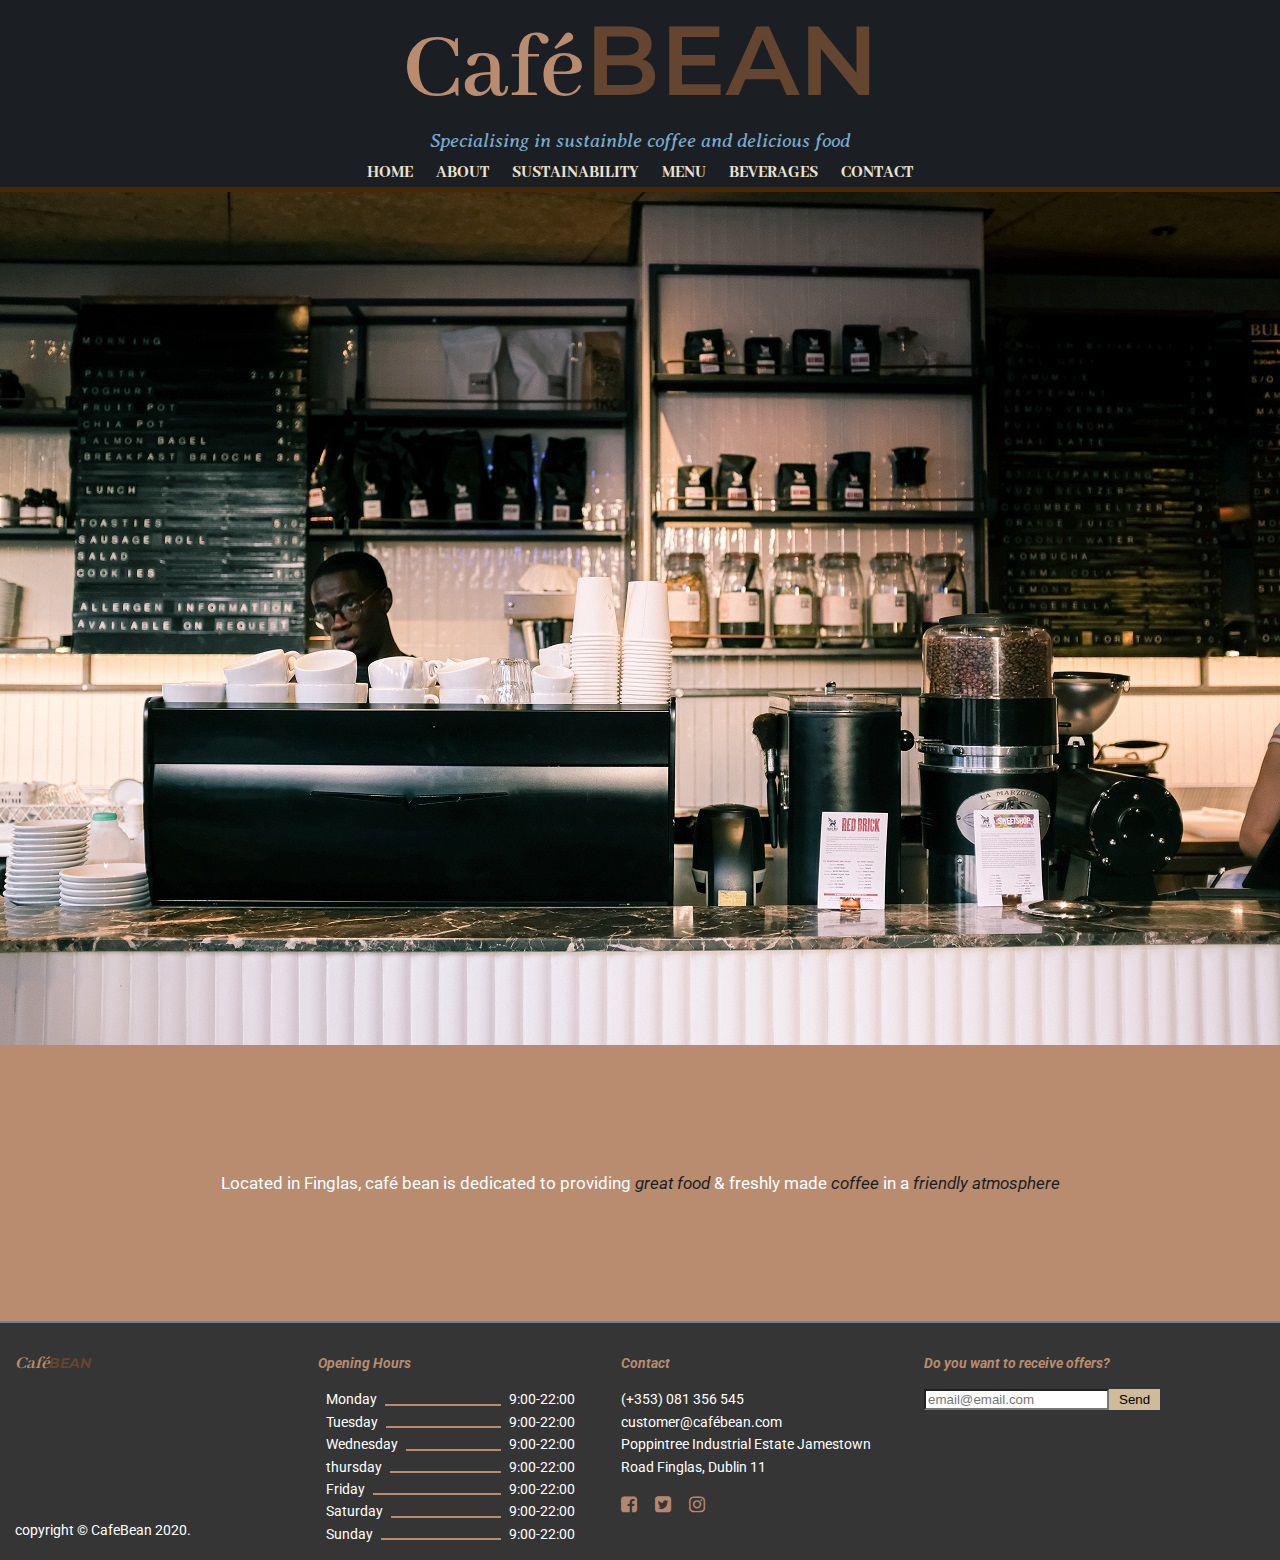
<file: cafe-bean-website/index.html>
<!DOCTYPE html>

<html lang="en">

	<head>
	
		<!--
			Cafe Bean.
			Group Project,
			Olivia Hyland 2020.
		-->

		<meta charset="UTF-8"/>
		<meta name="viewport" content="width=device-width, initial-scale=1.0"/>
		<link rel="stylesheet" type="text/css" href="css/style.css"/>
		<!-- links for slick library and Jquery CSS-->
		<link rel="stylesheet" type="text/css" href="libraries/slick-1.8.1/slick/slick.css"/>
		<link rel="stylesheet" type="text/css" href="libraries/slick-1.8.1/slick/slick-theme.css"/>
		<!-- link for font-awsome -->
		<link rel="stylesheet" href="https://cdnjs.cloudflare.com/ajax/libs/font-awesome/4.7.0/css/font-awesome.min.css"/>
		<!--Links for Google Fonts-->
		<link href="https://fonts.googleapis.com/css?family=Abhaya+Libre|Averia+Serif+Libre|Montserrat:400,800|Roboto&display=swap" rel="stylesheet">
		<!-- links for hamburger menu -->
		<link rel="stylesheet" href="libraries/jquery-fat-nav/jquery.fatNav.min.css">
		<link rel="stylesheet" type="text/css" href="css/style.css" />
		<title> Home | CAFE BEAN</title>
	</head>


	<body>
		<!-- start of HAMBURGER MENU -->
		<div class="fat-nav">
			<div class="fat-nav__wrapper">
				<ul>
					<li><a href="index.html">Home</a></li>
					<li><a href="html/about.html">About</a></li>
					<li><a href="html/sustainability.html">Sustainability</a></li>
					<li><a href="html/menu.html">Menu</a></li>
					<li><a href="html/beverages.html">Beverages</a></li>
					<li><a href="html/contact.html">Contact</a></li>
				</ul>
			</div>
		</div>
		<!-- end of HAMBURGER MENU -->
		
		<!-- Start of general container/wrapper -->
		<div class="wrapper">
			<!-- Start of HEADER -->
			<header>
				<h1>Café<span>bean</span></h1>
				<p>Specialising in sustainble coffee and delicious food</p>
					<nav>
						<ul>
							<li><a href="index.html">Home</a></li>
							<li><a href="html/about.html">About</a></li>
							<li><a href="html/sustainability.html">Sustainability</a></li>
							<li><a href="html/menu.html">Menu</a></li>
							<li><a href="html/beverages.html">Beverages</a></li>
							<li><a href="html/contact.html">Contact</a></li>
						</ul>
					</nav>
			</header>
			<!-- Start of HEADER -->
			
			<!-- Start of HOMEPAGE MAIN content for Slider -->
			<main id="home">
				<!--start of SLIDER-->
				<div id="index-slider">
					<div><img src="images/slider/barista.jpg" alt="barista"/></div>
					<div><img src="images/slider/close-up-of-hand.jpg" alt="coffee machine"/></div>
					<div><img src="images/slider/coffee-cup.jpg" alt="coffee cup"/></div>
					<div><img src="images/slider/people-sitting-in-cafe.jpg" alt="people sitting in cafe"/></div>
					<div><img src="images/slider/variety-of-foods.jpg" alt="variety of foods"/></div>
					<div><img src="images/slider/vintage-table.jpg" alt="vintage table in cafe"/></div>
				</div>
				<div class="tagline">
					<p>Located in Finglas, café bean is dedicated to providing <span>great food</span> & freshly made <span>coffee</span> in a <span>friendly atmosphere</span></p>
				</div>
				<!--end of SLIDER-->
				
			</main>
			<!-- End of HOMEPAGE MAIN content -->
			
			<!-- Start of FOOTER -->
			<footer>
		
				<!-- Start LOGO/COPYRIGHT section -->
				<section class="logo">
					<h3><span>Café</span>BEAN</h3>
					<p>copyright &copy; CafeBean 2020.</p>
				</section>
				<!-- End LOGO/COPYRIGHT section -->	
					
				<!-- Start OPENING HOURS section -->
				<section>
					<h3>Opening Hours</h3>
					<div class="opening-hours">
						<span>Monday</span>
						<span>9:00-22:00</span>
						<div class="line"></div>
					</div>

					<div class="opening-hours">
						<span>Tuesday</span>
						<span>9:00-22:00</span>
						<div class="line"></div>
					</div>

					<div class="opening-hours">
						<span>Wednesday</span>
						<span>9:00-22:00</span>
						<div class="line"></div>
					</div>

					<div class="opening-hours">
						<span>thursday</span>
						<span>9:00-22:00</span>
						<div class="line"></div>
					</div>

					<div class="opening-hours">
						<span>Friday</span>
						<span>9:00-22:00</span>
						<div class="line"></div>
					</div>

					<div class="opening-hours">
						<span>Saturday</span>
						<span>9:00-22:00</span>
						<div class="line"></div>
					</div>

					<div class="opening-hours">
						<span>Sunday</span>
						<span>9:00-22:00</span>
						<div class="line"></div>
					</div>						
				</section>
				<!-- End OPENING HOURS section -->
					
				<!-- Start CONTACT section -->
				<section>
					<h3>Contact</h3>
					<p>(+353) 081 356 545</p>
					<p>customer@cafébean.com</p>
					<p>Poppintree Industrial Estate Jamestown Road Finglas, Dublin 11</p>
					<a href="https://www.facebook.com/"><i class="fa fa-facebook-square fa-lg" aria-hidden="true"></i></a>
					<a href="https://twitter.com/"><i class="fa fa-twitter-square fa-lg" aria-hidden="true"></i></a>
					<a href="https://www.instagram.com/"><i class="fa fa-instagram fa-lg" aria-hidden="true"></i></a>
				</section>
				<!-- End CONTACT section -->
					
				<!-- Start SUBSCRIBE section -->
				<section>
					<h3>Do you want to receive offers?</h3>
					<form>
						<input type="text" name="name" id="name" required placeholder="email@email.com">
						<button>Send</button>
					</form>
				</section>
				<!-- End SUBSCRIBE section -->
				
			</footer>
			<!-- End of FOOTER -->
		</div>
		<!-- End of general wrapper/container -->
		
		<!-- links for slick library and Jquery-->
		<script src="https://ajax.googleapis.com/ajax/libs/jquery/3.4.1/jquery.min.js"></script>
		<script type="text/javascript" src="libraries/slick-1.8.1/slick/slick.min.js"></script>
		<!-- links for hamburger menu -->
		<script src="libraries/jquery-fat-nav/jquery.fatNav.min.js"></script>
		<script src="script/script.js"></script>
		<!--links for slick library and Jquery end-->
	</body>

</html>
</file>
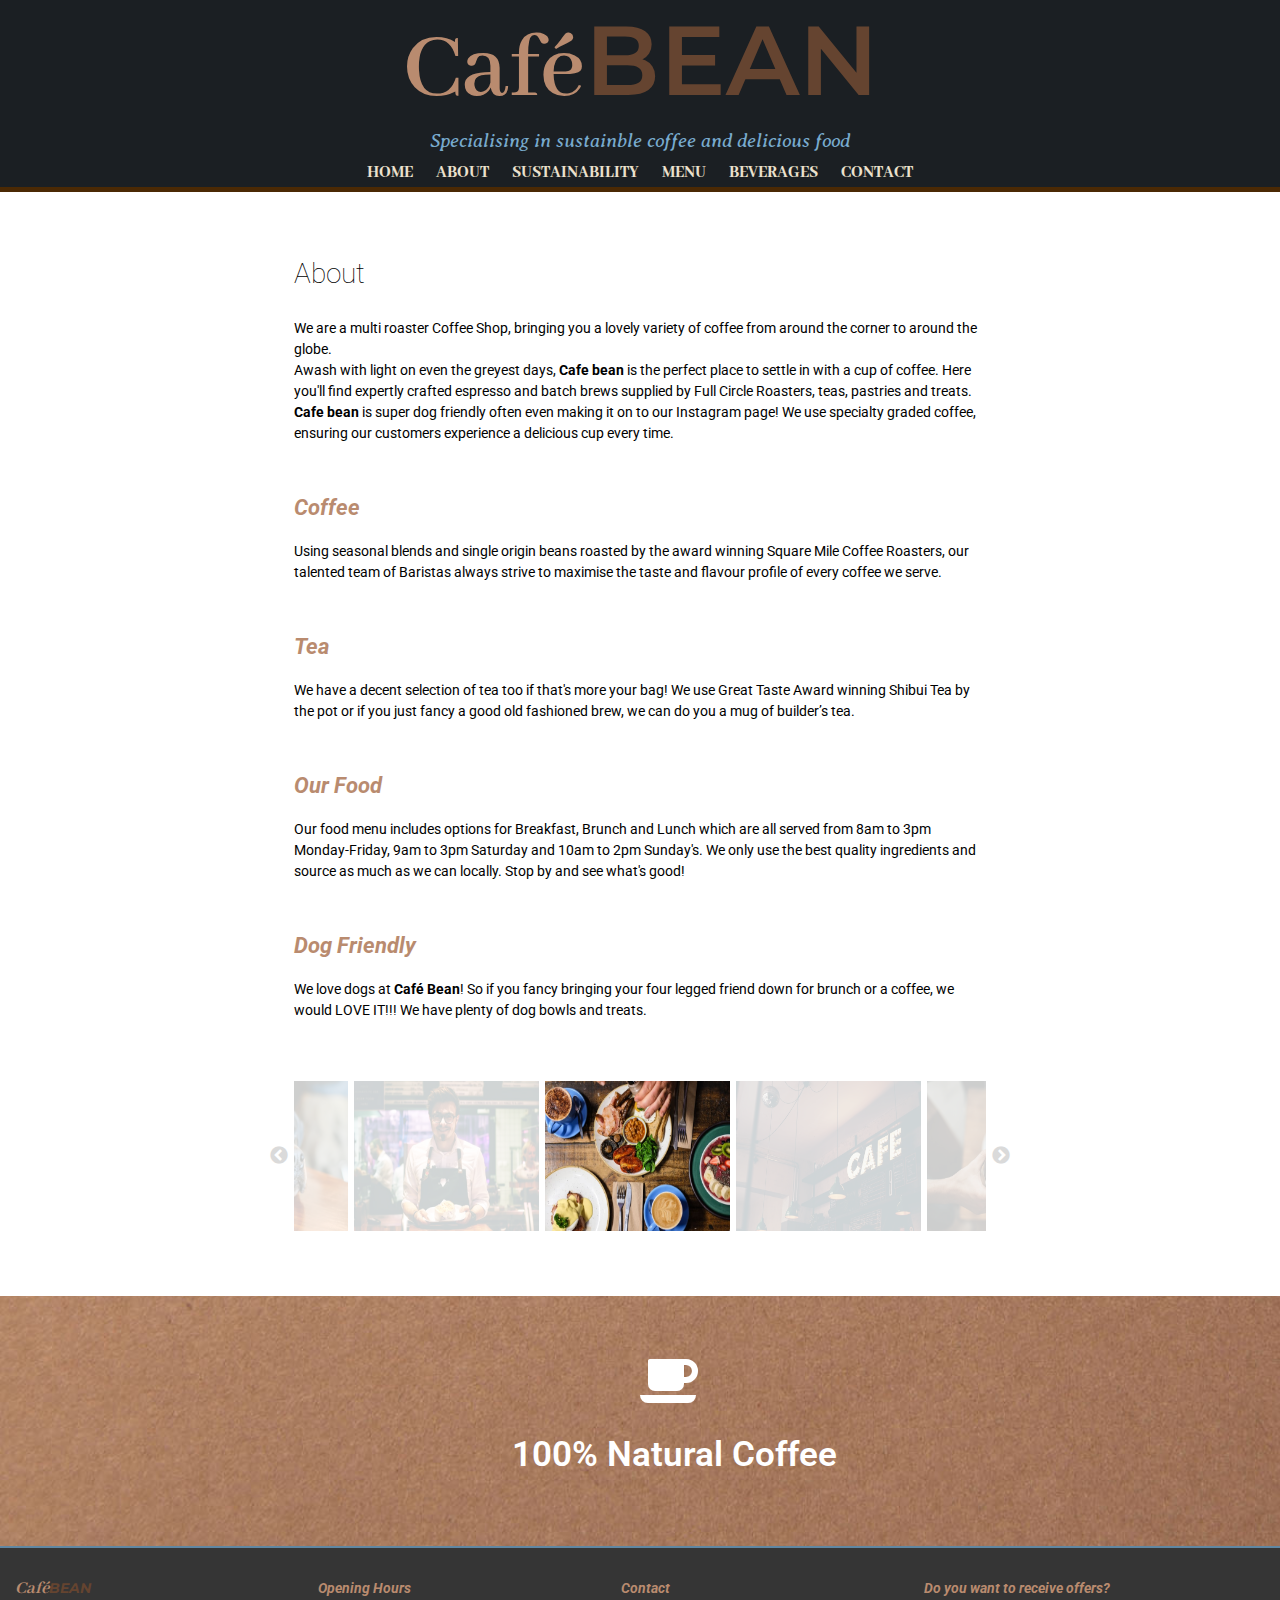
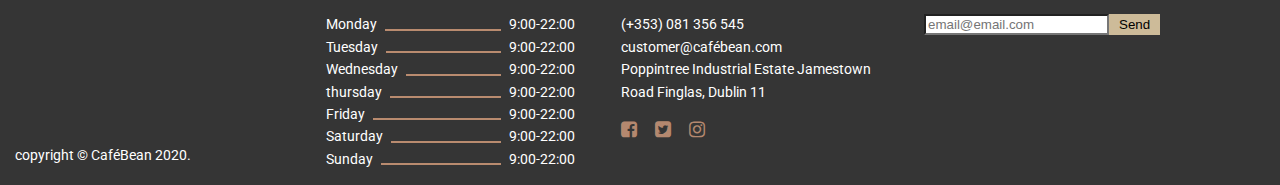
<file: cafe-bean-website/html/about.html>
<!DOCTYPE html>

<html lang="en">

  <head>
  
		<!--
			Group Project,
			Cafe Bean.
			Antonella Testa 2020.
		-->

		<meta charset="UTF-8" />
		<meta name="viewport" content="width=device-width, initial-scale=1.0" />

		<title>About | CAFÉ BEAN</title>

		<!-- link for google fonts -->
		<link href="https://fonts.googleapis.com/css?family=Abhaya+Libre|Averia+Serif+Libre|Montserrat:400,800|Roboto&display=swap" rel="stylesheet">
		<!-- link for font-awsome -->
		<link rel="stylesheet" href="https://cdnjs.cloudflare.com/ajax/libs/font-awesome/4.7.0/css/font-awesome.min.css"/>
		<!-- links for slick library and Jquery-->
		<link rel="stylesheet" type="text/css" href="../libraries/slick-1.8.1/slick/slick.css"/>
		<link rel="stylesheet" type="text/css" href="../libraries/slick-1.8.1/slick/slick-theme.css"/>
		<!-- links for hamburger menu -->
		<link rel="stylesheet" href="../libraries/jquery-fat-nav/jquery.fatNav.min.css">
		<link rel="stylesheet" type="text/css" href="../css/style.css" />
		
  </head>

  <body>
    <!-- Start of HAMBURGER MENU -->
    <div class="fat-nav">
      <div class="fat-nav__wrapper">
        <ul>
          <li><a href="../index.html">Home</a></li>
          <li><a href="about.html">About</a></li>
          <li><a href="sustainability.html">Sustainability</a></li>
          <li><a href="menu.html">Menu</a></li>
          <li><a href="beverages.html">Beverages</a></li>
          <li><a href="contact.html">Contact</a></li>
        </ul>
      </div>
    </div>
	<!-- End of HAMBURGER MENU -->
	
    <!-- Start of general container/wrapper -->
    <div class="wrapper">
	
      <!-- Start of HEADER -->
      <header>
        <h1>Café<span>bean</span></h1>
        <p>Specialising in sustainble coffee and delicious food</p>
        <nav>
          <ul>
            <li><a href="../index.html">Home</a></li>
            <li><a href="about.html">About</a></li>
            <li><a href="sustainability.html">Sustainability</a></li>
            <li><a href="menu.html">Menu</a></li>
            <li><a href="beverages.html">Beverages</a></li>
            <li><a href="contact.html">Contact</a></li>
          </ul>
        </nav>
      </header>
      <!-- End of HEADER -->

      <!-- Start of ABOUT main content -->
      <main class="about">
	  
        <section>
          <h2>About</h2>

          <p>
            We are a multi roaster Coffee Shop, bringing you a lovely variety of
            coffee from around the corner to around the globe.
          </p>
          <p>
            Awash with light on even the greyest days, <strong>Cafe bean</strong> is
            the perfect place to settle in with a cup of coffee. Here you'll
            find expertly crafted espresso and batch brews supplied by Full
            Circle Roasters, teas, pastries and treats.
            <strong>Cafe bean</strong> is super dog friendly often even making it on
            to our Instagram page! We use specialty graded coffee, ensuring our
            customers experience a delicious cup every time.
          </p>

          <h3>Coffee</h3>
          <p>
            Using seasonal blends and single origin beans roasted by the award
            winning Square Mile Coffee Roasters, our talented team of Baristas
            always strive to maximise the taste and flavour profile of every
            coffee we serve.
          </p>

          <h3>Tea</h3>
          <p>
            We have a decent selection of tea too if that's more your bag! We
            use Great Taste Award winning Shibui Tea by the pot or if you just
            fancy a good old fashioned brew, we can do you a mug of builder’s
            tea.
          </p>

          <h3>Our Food</h3>
          <p>
            Our food menu includes options for Breakfast, Brunch and Lunch which
            are all served from 8am to 3pm Monday-Friday, 9am to 3pm Saturday
            and 10am to 2pm Sunday's. We only use the best quality ingredients
            and source as much as we can locally. Stop by and see what's good!
          </p>

          <h3>Dog Friendly</h3>
          <p>
            We love dogs at <strong>Café Bean</strong>! So if you fancy bringing your four legged
            friend down for brunch or a coffee, we would LOVE IT!!! We have
            plenty of dog bowls and treats.
          </p>

          <!-- Carousel start -->
          <div class="about-carousel">
            <div>
              <img src="../images/about/breakfast.jfif" alt="irish breakfast" />
            </div>
			
            <div>
              <img src="../images/about/cafe.jfif" alt="poster with big letters 'cafe'"/>
            </div>
			
            <div>
              <img src="../images/about/coffee-flavours.jfif" alt="three different types of coffee"/>
            </div>
			
            <div>
              <img src="../images/about/coffee-maker.jfif" alt="person making a coffee"/>
            </div>
			
            <div>
              <img src="../images/about/coffee-shop.jfif" alt="photo from inside the cafe"/>
            </div>
			
            <div>
              <img src="../images/about/lunch.jfif" alt="waiter with two dishes"/>
            </div>
			
            <div>
			  <img src="../images/about/pet-friendly.jfif" alt="dog looking a cup of coffee"/>
            </div>
			
            <div>
              <img src="../images/about/waiter.jfif" alt="waiter with a dish of fish and chips"/>
            </div>
			
          </div>
          <!-- Carousel end -->
        </section>
      </main>
      <!-- End of ABOUT main content -->


      <!-- Start of BANNER section -->
      <div class="banner">
        <i class="fa fa-coffee fa-4x" aria-hidden="true"></i>
        <span>100% Natural Coffee</span>
      </div>
      <!-- End of BANNER section -->


      <!-- Start of FOOTER -->
      <footer>
	  
         <!-- Start LOGO/COPYRIGHT section -->
         <section class="logo">
           <h3><span>Café</span>BEAN</h3>
           <p>copyright &copy; CaféBean 2020.</p>
          </section>
          <!-- End LOGO/COPYRIGHT section -->

        <!-- Start OPENING HOURS section -->
        <section>
          <h3>Opening Hours</h3>
          <div class="opening-hours">
            <span>Monday</span>
            <span>9:00-22:00</span>
            <div class="line"></div>
          </div>

          <div class="opening-hours">
            <span>Tuesday</span>
            <span>9:00-22:00</span>
            <div class="line"></div>
          </div>

          <div class="opening-hours">
            <span>Wednesday</span>
            <span>9:00-22:00</span>
            <div class="line"></div>
          </div>

          <div class="opening-hours">
            <span>thursday</span>
            <span>9:00-22:00</span>
            <div class="line"></div>
          </div>

          <div class="opening-hours">
            <span>Friday</span>
            <span>9:00-22:00</span>
            <div class="line"></div>
          </div>

          <div class="opening-hours">
            <span>Saturday</span>
            <span>9:00-22:00</span>
            <div class="line"></div>
          </div>

          <div class="opening-hours">
            <span>Sunday</span>
            <span>9:00-22:00</span>
            <div class="line"></div>
          </div>
        </section>
        <!-- End OPENING HOURS section -->

        <!-- Start CONTACT section -->
        <section>
          <h3>Contact</h3>
          <p>(+353) 081 356 545</p>
          <p>customer@cafébean.com</p>
          <p>Poppintree Industrial Estate Jamestown Road Finglas, Dublin 11</p>
		  <a href="https://www.facebook.com/"><i class="fa fa-facebook-square fa-lg" aria-hidden="true"></i></a>
		  <a href="https://twitter.com/"><i class="fa fa-twitter-square fa-lg" aria-hidden="true"></i></a>
		  <a href="https://www.instagram.com/"><i class="fa fa-instagram fa-lg" aria-hidden="true"></i></a>
        </section>
        <!-- End CONTACT section -->

        <!-- Start SUBSCRIBE section -->
        <section>
          <h3>Do you want to receive offers?</h3>
          <form>
            <input
              type="text"
              name="name"
              id="name"
              required
              placeholder="email@email.com"
            />
            <button>Send</button>
          </form>
        </section>
        <!-- End SUBSCRIBE section -->
		
      </footer>
      <!-- End of FOOTER -->
	  
    </div>
    <!-- End of general wrapper -->
	
	<!-- links for slick library and Jquery-->
	<script src="https://ajax.googleapis.com/ajax/libs/jquery/3.4.1/jquery.min.js"></script>
	<script src="../libraries/slick-1.8.1/slick/slick.min.js"></script>
	<!-- links for hamburger menu -->
	<script src="../libraries/jquery-fat-nav/jquery.fatNav.min.js"></script>
	
	<script src="../script/script.js"></script>
	
  </body>
  
</html>
</file>
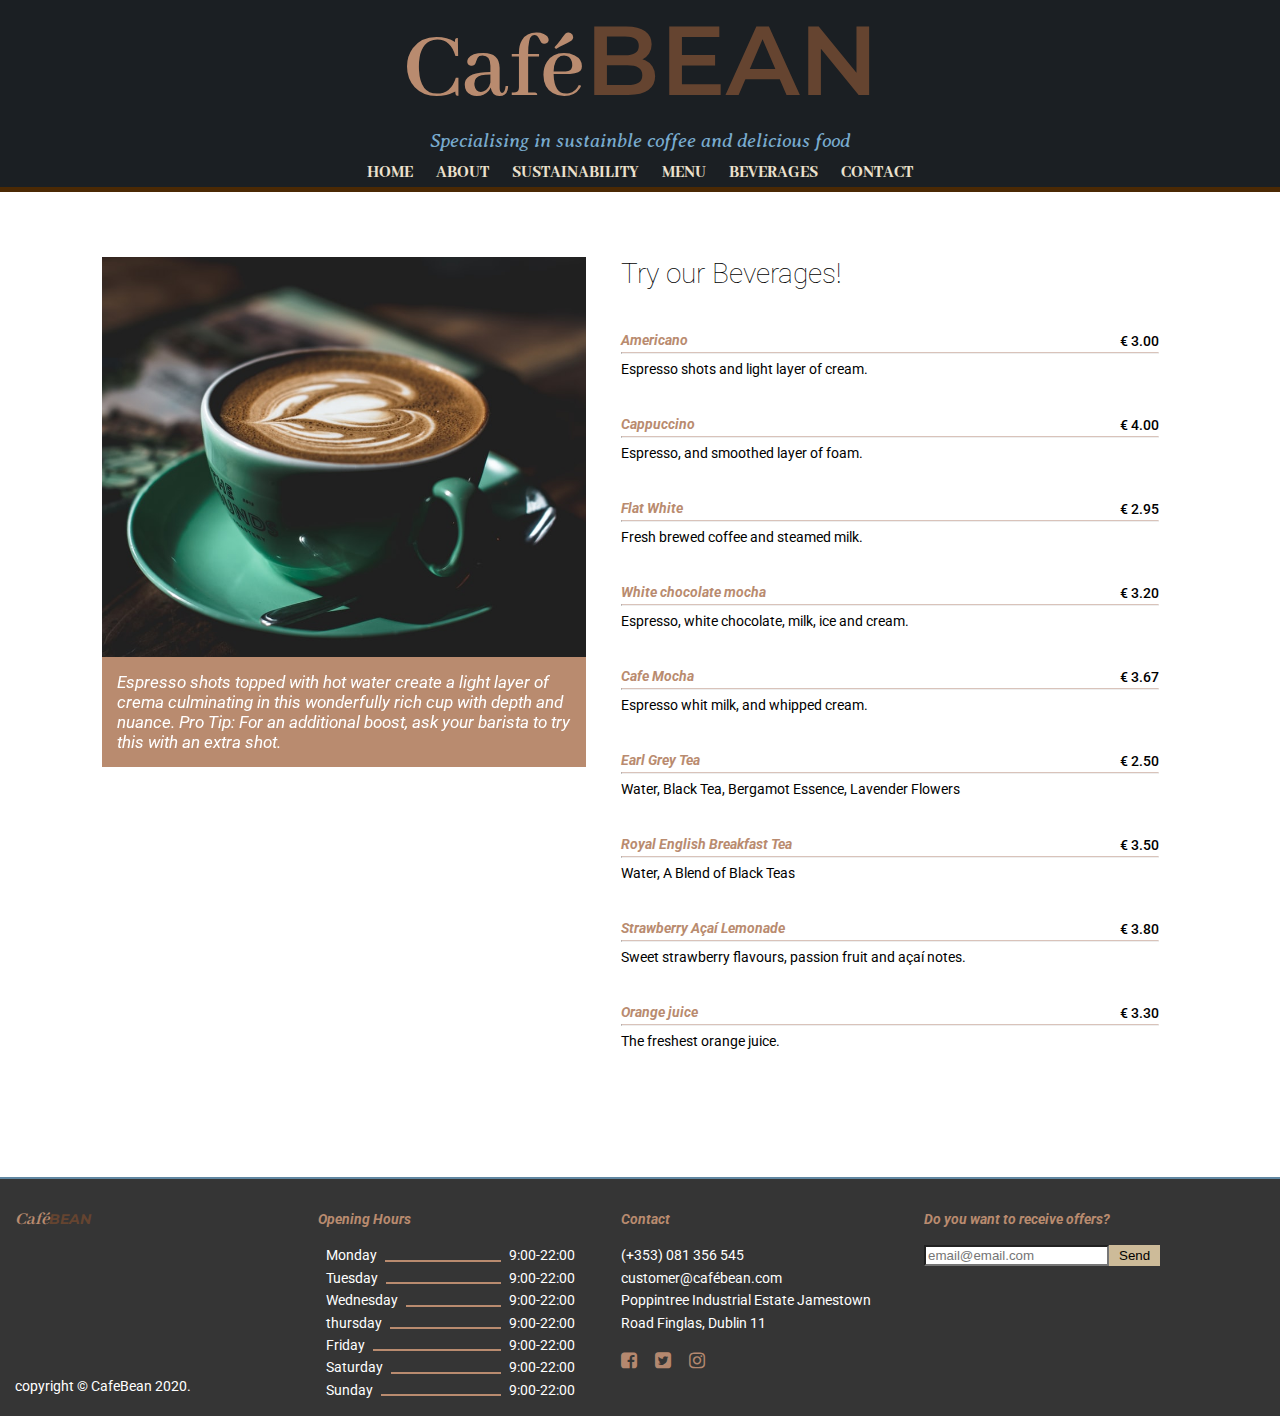
<file: cafe-bean-website/html/beverages.html>
<!DOCTYPE html>

<html lang="en">

  <head>

		<!--
			Group Project,
			Cafe Bean.
			Antonella Testa 2020.
		-->

		<meta charset="UTF-8" />
		<meta name="viewport" content="width=device-width, initial-scale=1.0" />
		
		<title>Beverages | CAFÉ BEAN</title>
	
		<!-- link for google fonts -->
		<link href="https://fonts.googleapis.com/css?family=Abhaya+Libre|Averia+Serif+Libre|Montserrat:400,800|Roboto&display=swap" rel="stylesheet">
		<!-- link for font-awsome -->
		<link rel="stylesheet" href="https://cdnjs.cloudflare.com/ajax/libs/font-awesome/4.7.0/css/font-awesome.min.css"/>
		<!-- links for slick library and Jquery-->
		<link rel="stylesheet" type="text/css" href="../libraries/slick-1.8.1/slick/slick.css"/>
		<link rel="stylesheet" type="text/css" href="../libraries/slick-1.8.1/slick/slick-theme.css"/>
		<!-- links for hamburgue menu -->
		<link rel="stylesheet" href="../libraries/jquery-fat-nav/jquery.fatNav.min.css">
		<link rel="stylesheet" type="text/css" href="../css/style.css" />
		
  </head>

  <body>
	
	 <!-- start of HAMBURGER MENU -->
	 <div class="fat-nav">
		<div class="fat-nav__wrapper">
			<ul>
				<li><a href="../index.html">Home</a></li>
				<li><a href="about.html">About</a></li>
				<li><a href="sustainability.html">Sustainability</a></li>
				<li><a href="menu.html">Menu</a></li>
				<li><a href="beverages.html">Beverages</a></li>
				<li><a href="contact.html">Contact</a></li>
			</ul>
		</div>
	 </div>
	 <!-- end of HAMBURGER MENU -->
		
    <!-- Start of general container/wrapper -->
    <div class="wrapper">
      <!-- Start of HEADER -->
      <header>
        <h1>Café<span>bean</span></h1>
        <p>Specialising in sustainble coffee and delicious food</p>
		<nav>
          <ul>
            <li><a href="../index.html">Home</a></li>
            <li><a href="about.html">About</a></li>
            <li><a href="sustainability.html">Sustainability</a></li>
            <li><a href="menu.html">Menu</a></li>
            <li><a href="beverages.html">Beverages</a></li>
            <li><a href="contact.html">Contact</a></li>
          </ul>
        </nav>
      </header>
      <!-- End of HEADER -->

      <!-- Start of BEVERAGES main content -->
      <main class="beverages">

		<!-- start of section beverages-img -->
        <section class="beverages-imgs">
		
          <!-- Carousel start -->
          <div class="beverages-carousel">
            <div class="gallery-img1"></div>
            <div class="gallery-img2"></div>
            <div class="gallery-img3"></div>
            <div class="gallery-img4"></div>
            <div class="gallery-img5"></div>
            <div class="gallery-img6"></div>
            <div class="gallery-img7"></div>
            <div class="gallery-img8"></div>
            <div class="gallery-img9"></div>
          </div>
          <!-- Carousel end -->

		  <!-- Start of beverages-description -->
          <div class="beverages-description">
            <p>
              Espresso shots topped with hot water create a light layer of crema
              culminating in this wonderfully rich cup with depth and nuance.
              Pro Tip: For an additional boost, ask your barista to try this
              with an extra shot.
            </p>

            <p>
              Dark, rich espresso lies in wait under a smoothed and stretched
              layer of thick milk foam. An alchemy of barista artistry and
              craft.
            </p>

            <p>
              Smooth ristretto shots of espresso get the perfect amount of
              steamed whole milk to create a not-too-strong, not-too-creamy,
              just-right flavour.
            </p>

            <p>
              Caramel syrup meets coffee, milk and ice for a rendezvous in the
              blender, while whipped cream and buttery chocolate sauce layer the
              love on top.
            </p>

            <p>
              Our rich, full-bodied espresso combined with bittersweet mocha
              sauce and steamed milk, then topped with sweetened whipped cream.
              The classic coffee drink that always sweetly satisfies.
            </p>

            <p>
              We take a strong black tea base and add the essence of bergamot, a
              citrus fruit with subtle lemon and floral lavender notes, to
              create this aromatically awesome tea flavour.
            </p>

            <p>
              Each sip of this beloved morning black tea unfolds to reveal the
              complexity of the high-grown full leaves. An elegant,
              time-honoured classic that brings a royal nod to every cup.
            </p>

            <p>
              Sweet strawberry flavours, passion fruit and açaí notes balanced
              with the delightful zing of lemonade, caffeine from green coffee
              extract and served over ice.
            </p>

            <p>
              Once you try this orange juice—cold-pressed with oranges picked
              and squeezed at their peak of sweetness—you'll never go back to
              any other. Vitamin C–packed and made with 100% juice, no added
              sweeteners or any artificial flavours.
            </p>
          </div>
		  <!-- End of beverages-description -->
		</section>
		<!-- end of section beverages-img -->

		<!-- start of section beverages-price-list -->
        <section class="beverages-price-list">
          <h2>Try our Beverages!</h2>

          <div class="price-list item1">
            <h3>Americano</h3>
            <span>&euro; 3.00</span>
            <hr/>
            <p>Espresso shots and light layer of cream.</p>
          </div>

          <div class="price-list item2">
            <h3>Cappuccino</h3>
            <span>&euro; 4.00</span>
            <hr/>
            <p>Espresso, and smoothed layer of foam.</p>
          </div>

          <div class="price-list item3">
            <h3>Flat White</h3>
            <span>&euro; 2.95</span>
            <hr/>
            <p>Fresh brewed coffee and steamed milk.</p>
          </div>

          <div class="price-list item4">
            <h3>White chocolate mocha</h3>
            <span>&euro; 3.20</span>
            <hr/>
            <p>Espresso, white chocolate, milk, ice and cream.</p>
          </div>

          <div class="price-list item5">
            <h3>Cafe Mocha</h3>
            <span>&euro; 3.67</span>
            <hr/>
            <p>Espresso whit milk, and whipped cream.</p>
          </div>

          <div class="price-list item6">
            <h3>Earl Grey Tea</h3>
            <span>&euro; 2.50</span>
            <hr/>
            <p>Water, Black Tea, Bergamot Essence, Lavender Flowers</p>
          </div>

          <div class="price-list item7">
            <h3>Royal English Breakfast Tea</h3>
            <span>&euro; 3.50</span>
            <hr/>
            <p>Water, A Blend of Black Teas</p>
          </div>

          <div class="price-list item8">
            <h3>Strawberry Açaí Lemonade</h3>
            <span>&euro; 3.80</span>
            <hr/>
            <p>Sweet strawberry flavours, passion fruit and açaí notes.</p>
          </div>

          <div class="price-list item9">
            <h3>Orange juice</h3>
            <span>&euro; 3.30</span>
            <hr/>
            <p>The freshest orange juice.</p>
          </div>
		</section>
		<!-- end of section beverages-price-list -->
      </main>
      <!-- End of BEVERAGES main content -->
	  

      <!-- Start of FOOTER -->
      <footer>
	  
        <!-- Start LOGO/COPYRIGHT section -->
        <section class="logo">
          <h3><span>Café</span>BEAN</h3>
          <p>copyright &copy; CafeBean 2020.</p>
        </section>
        <!-- End LOGO/COPYRIGHT section -->

        <!-- Start OPENING HOURS section -->
        <section>
          <h3>Opening Hours</h3>
          <div class="opening-hours">
            <span>Monday</span>
            <span>9:00-22:00</span>
            <div class="line"></div>
          </div>

          <div class="opening-hours">
            <span>Tuesday</span>
            <span>9:00-22:00</span>
            <div class="line"></div>
          </div>

          <div class="opening-hours">
            <span>Wednesday</span>
            <span>9:00-22:00</span>
            <div class="line"></div>
          </div>

          <div class="opening-hours">
            <span>thursday</span>
            <span>9:00-22:00</span>
            <div class="line"></div>
          </div>

          <div class="opening-hours">
            <span>Friday</span>
            <span>9:00-22:00</span>
            <div class="line"></div>
          </div>

          <div class="opening-hours">
            <span>Saturday</span>
            <span>9:00-22:00</span>
            <div class="line"></div>
          </div>

          <div class="opening-hours">
            <span>Sunday</span>
            <span>9:00-22:00</span>
            <div class="line"></div>
          </div>
        </section>
        <!-- End OPENING HOURS section -->

        <!-- Start CONTACT section -->
        <section>
          <h3>Contact</h3>
          <p>(+353) 081 356 545</p>
          <p>customer@cafébean.com</p>
          <p>Poppintree Industrial Estate Jamestown Road Finglas, Dublin 11</p>
		  <a href="https://www.facebook.com/"><i class="fa fa-facebook-square fa-lg" aria-hidden="true"></i></a>
		  <a href="https://twitter.com/"><i class="fa fa-twitter-square fa-lg" aria-hidden="true"></i></a>
		  <a href="https://www.instagram.com/"><i class="fa fa-instagram fa-lg" aria-hidden="true"></i></a>
        </section>
        <!-- End CONTACT section -->

        <!-- Start SUBSCRIBE section -->
        <section>
          <h3>Do you want to receive offers?</h3>
          <form>
            <input
              type="text"
              name="name"
              id="name"
              required
              placeholder="email@email.com"
            />
            <button>Send</button>
          </form>
        </section>
        <!-- End SUBSCRIBE section -->
		
      </footer>
      <!-- End of FOOTER -->
	  
    </div>
    <!-- End of general wrapper -->
	
	</body>
	
	<!-- links for slick library and Jquery -->
	<script src="https://ajax.googleapis.com/ajax/libs/jquery/3.4.1/jquery.min.js"></script>
	<script src="../libraries/slick-1.8.1/slick/slick.min.js"></script>
	<!-- links for hamburger menu -->
	<script src="../libraries/jquery-fat-nav/jquery.fatNav.min.js"></script>
	
	<script src="../script/script.js"></script>
	
</html>
</file>
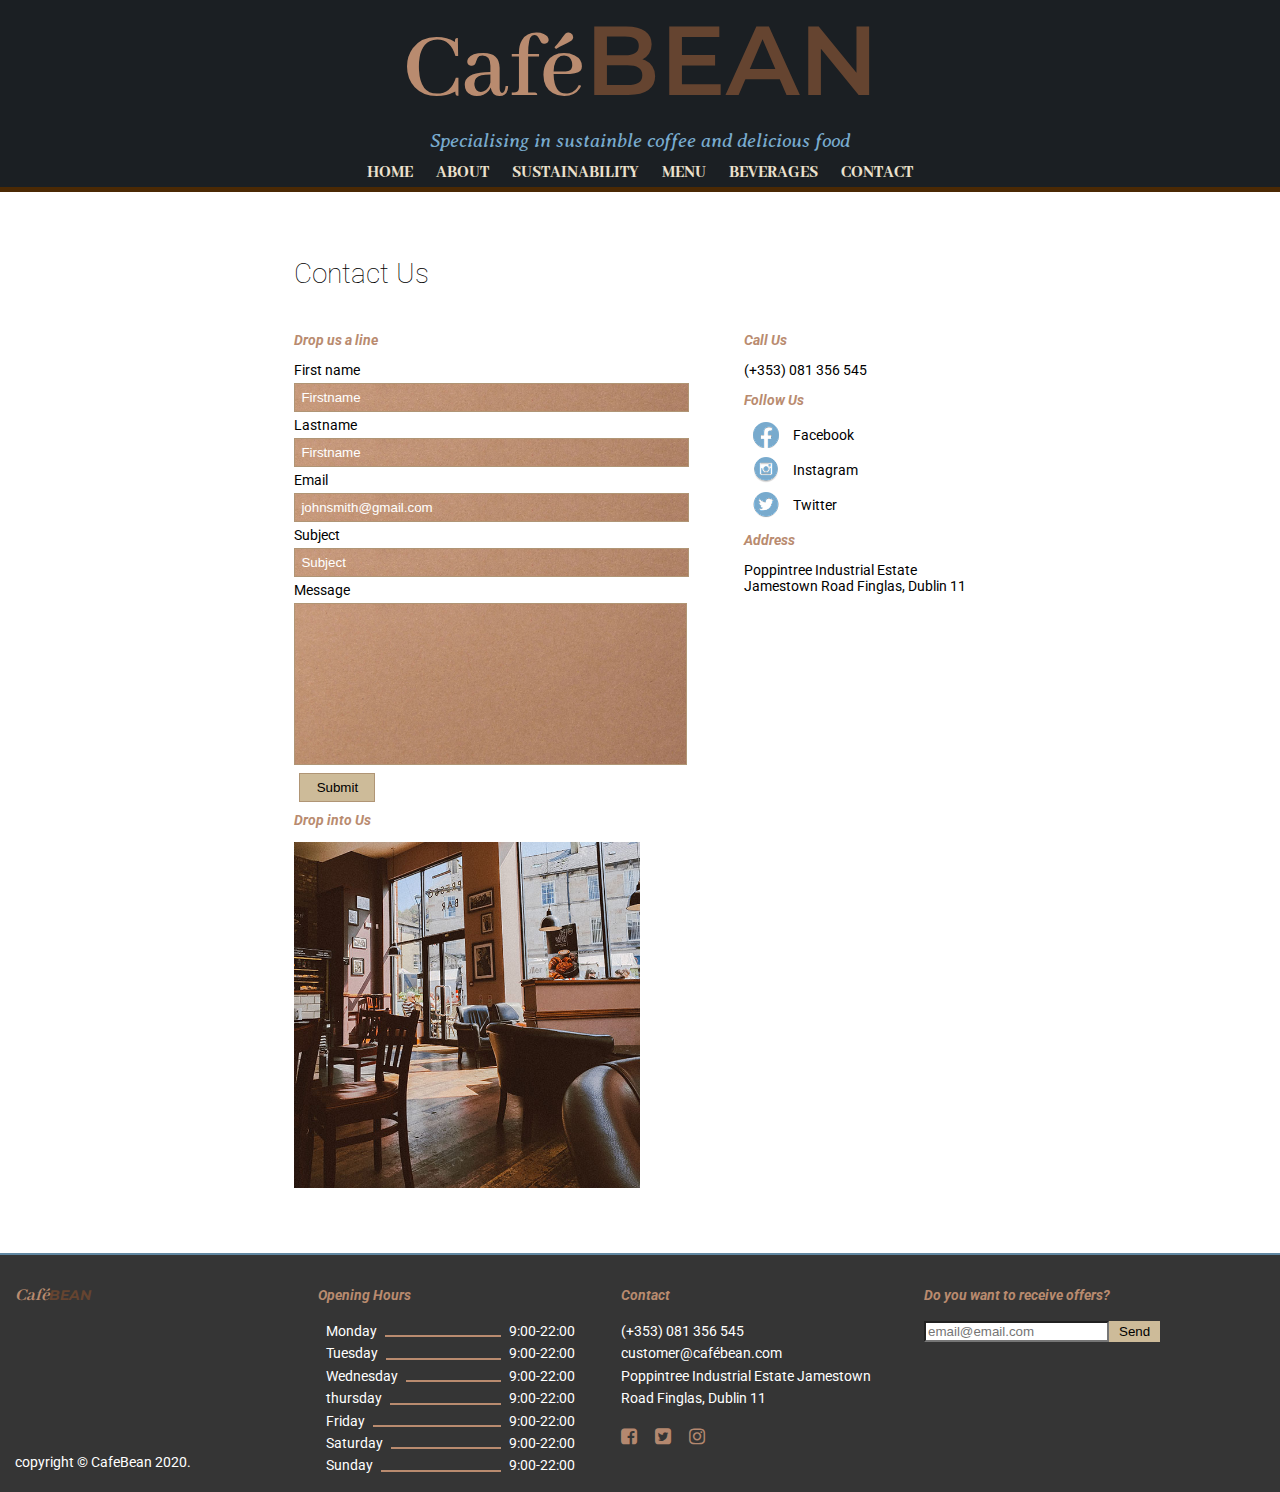
<file: cafe-bean-website/html/contact.html>
<!DOCTYPE html>

<html lang="en">

	<head>
	
		<!--
			Cafe Bean
			Group Project,
			Olivia Hyland, 2020.
		-->

		<meta charset="UTF-8"/>
		<meta name="viewport" content="width=device-width, initial-scale=1.0"/>
		<title> Contact | CAFÉ BEAN</title>
		
		<!--google fonts-->
		<link href="https://fonts.googleapis.com/css?family=Abhaya+Libre|Averia+Serif+Libre|Montserrat:400,800|Roboto&display=swap" rel="stylesheet">
		<!-- link for font-awsome -->
		<link rel="stylesheet" href="https://cdnjs.cloudflare.com/ajax/libs/font-awesome/4.7.0/css/font-awesome.min.css"/>
		<!-- links for slick library and Jquery-->
		<link rel="stylesheet" type="text/css" href="../libraries/slick-1.8.1/slick/slick.css"/>
		<link rel="stylesheet" type="text/css" href="../libraries/slick-1.8.1/slick/slick-theme.css"/>
		<!-- links for hamburger menu -->
		<link rel="stylesheet" href="../libraries/jquery-fat-nav/jquery.fatNav.min.css">
		<link rel="stylesheet" type="text/css" href="../css/style.css" />
		
	</head>


	<body>
	
		<!-- start of HAMBURGER MENU -->
		<div class="fat-nav">
			<div class="fat-nav__wrapper">
				<ul>
					<li><a href="../index.html">Home</a></li>
					<li><a href="about.html">About</a></li>
					<li><a href="sustainability.html">Sustainability</a></li>
					<li><a href="menu.html">Menu</a></li>
					<li><a href="beverages.html">Beverages</a></li>
					<li><a href="contact.html">Contact</a></li>
				</ul>
			</div>
		</div>
		<!-- end of HAMBURGER MENU -->
		
		<!-- Start of general container/wrapper -->
		<div class="wrapper">
			<!-- Start of HEADER -->
			<header>
				<h1>Café<span>bean</span></h1>
				<p>Specialising in sustainble coffee and delicious food</p>
				<!--Start of Main NAVIGATION -->
				<nav>
					<ul>
						<li><a href="../index.html">Home</a></li>
						<li><a href="about.html">About</a></li>
						<li><a href="sustainability.html">Sustainability</a></li>
						<li><a href="menu.html">Menu</a></li>
						<li><a href="beverages.html">Beverages</a></li>
						<li><a href="contact.html">Contact</a></li>
					</ul>
				</nav>
				<!--End of Main NAVIGATION -->
			</header>
			<!-- Start of HEADER -->
			<!--Start of CONTACT main content -->
			<main class="contact">
				<h2>Contact Us</h2>
				
				<!--Start of DIV container (left)-->
				<div class="contact-left">
				<h3>Drop us a line</h3>
				<!--Start of FORM-->
				<form id="contactform" action="" method="post">

					<label for="firstname">First name</label>
					<input id="firstname" type="text" name="firstname" placeholder="Firstname"/>
					
					<label for="firstname">Lastname</label>
					<input id="lastname" type="text" name="firstname" placeholder="Firstname" />
						
					<label for="email">Email</label>
					<input id="email" type="email" name="email" placeholder="johnsmith@gmail.com" value/>
					
					<label for="subject">Subject</label>
					<input id="subject" type="text" name="subject" placeholder="Subject"/>
						
					<label for="message">Message</label>
					<textarea name="message" id="comments" ></textarea>
					
					<input type="submit" value="Submit"/>

				</form>
				<!--End  of FORM -->
				</div>
				<!--End of DIV left-->
				
				<!--Start of DIV right-->
				<div class="contact-right">
					<h3>Call Us</h3>
					<p class="phone">(+353) 081 356 545</p>
					<h3>Follow Us</h3>
					<ul>
						<li class="facebook"><a href="https://www.facebook.com/">Facebook</a></li>
						<li class="instagram"><a href="https://www.instagram.com/">Instagram</a></li>
						<li class="twitter"><a href="https://twitter.com/">Twitter</a></li>
					</ul>
					<h3>Address</h3>
					<p class="address">Poppintree Industrial Estate Jamestown Road Finglas, Dublin 11</p>
				</div>
				<!--End of DIV right-->

				<h3>Drop into Us</h3>
				<img src="../images/contact/cafe-indoors.jpg" alt="indoors-of-cafebean"/>
				<iframe src="https://www.google.com/maps/embed?pb=!1m18!1m12!1m3!1d2378.875291796641!2d-6.290760984434778!3d53.39917067845466!2m3!1f0!2f0!3f0!3m2!1i1024!2i768!4f13.1!3m3!1m2!1s0x48670dc475e5c117%3A0x7baa038425845b41!2sFinglas%20Training%20Centre%20CDETB!5e0!3m2!1sen!2sie!4v1582580466453!5m2!1sen!2sie" width="600" height="450" frameborder="0" style="border:0;" allowfullscreen=""></iframe>
			</main>
			<!--End of CONTACT main content -->

			<!-- Start of FOOTER -->
			<footer>
		
				<!-- Start LOGO/COPYRIGHT section -->
				<section class="logo">
					<h3><span>Café</span>BEAN</h3>
					<p>copyright &copy; CafeBean 2020.</p>
				</section>
				<!-- End LOGO/COPYRIGHT section -->	
					
				<!-- Start OPENING HOURS section -->
				<section>
					<h3>Opening Hours</h3>
					<div class="opening-hours">
						<span>Monday</span>
						<span>9:00-22:00</span>
						<div class="line"></div>
					</div>

					<div class="opening-hours">
						<span>Tuesday</span>
						<span>9:00-22:00</span>
						<div class="line"></div>
					</div>

					<div class="opening-hours">
						<span>Wednesday</span>
						<span>9:00-22:00</span>
						<div class="line"></div>
					</div>

					<div class="opening-hours">
						<span>thursday</span>
						<span>9:00-22:00</span>
						<div class="line"></div>
					</div>

					<div class="opening-hours">
						<span>Friday</span>
						<span>9:00-22:00</span>
						<div class="line"></div>
					</div>

					<div class="opening-hours">
						<span>Saturday</span>
						<span>9:00-22:00</span>
						<div class="line"></div>
					</div>

					<div class="opening-hours">
						<span>Sunday</span>
						<span>9:00-22:00</span>
						<div class="line"></div>
					</div>						
				</section>
				<!-- End OPENING HOURS section -->
					
				<!-- Start CONTACT section -->
				<section>
					<h3>Contact</h3>
					<p>(+353) 081 356 545</p>
					<p>customer@cafébean.com</p>
					<p>Poppintree Industrial Estate Jamestown Road Finglas, Dublin 11</p>
					<a href="https://www.facebook.com/"><i class="fa fa-facebook-square fa-lg" aria-hidden="true"></i></a>
					<a href="https://twitter.com/"><i class="fa fa-twitter-square fa-lg" aria-hidden="true"></i></a>
					<a href="https://www.instagram.com/"><i class="fa fa-instagram fa-lg" aria-hidden="true"></i></a>
				</section>
				<!-- End CONTACT section -->
					
				<!-- Start SUBSCRIBE section -->
				<section>
					<h3>Do you want to receive offers?</h3>
					<form>
						<input type="text" name="name" id="name" required placeholder="email@email.com">
						<button>Send</button>
					</form>
				</section>
				<!-- End SUBSCRIBE section -->
				
			</footer>
			<!-- End of FOOTER -->
		</div>
		<!-- End of general wrapper/container -->
	
		<!-- link for  Jquery -->
		<script src="https://ajax.googleapis.com/ajax/libs/jquery/3.4.1/jquery.min.js"></script>
		<!-- links for hamburger menu -->
		<script src="../libraries/jquery-fat-nav/jquery.fatNav.min.js"></script>
	
		<script src="../script/script.js"></script>

	</body>

</html>
</file>
<file: cafe-bean-website/css/style.css>
/* Start BASE styles */

html,body,div,span,h1,h2,h3,h4,h5,h6,p,blockquote,pre,a,del,dfn,em,img,strong,sub,sup,bu,i,dl,dt,dd,
ol,ul,li {
  margin: 0;
  padding: 0;
}

body {
  background-image: url(../images/coffee-beans-desktop.jpg);
  background-color: #b98b6f;
  background-size: cover;
  font-family: "roboto", sans-serif;
  font-size: 14px;
}

.wrapper {
  width: 100%;
  max-width: 1280px;
  margin: auto;
}

h1 {
  font-family: "Abhaya Libre";
  font-size: 7em;
  color: #b98b6f;
  font-weight: 600;
}
h1 span {
  font-family: Montserrat, sans-serif;
  color: #654430;
  text-transform: uppercase;
}

h2 {
  font-size: 2em;
  margin-bottom: 1em;
  font-weight: 100;
}

h3 {
  color: #b98b6f;
  font-style: italic;
  font-size: 1em;
  margin: 1em 0;
}

ul {
  list-style-type: none;
}
li {
  list-style-type: none;
}

a {
  text-decoration: none;
}
main {
  background-color: white;
  min-height: 100vh;
  padding: 65px 23%;
  display: block; /* to see the content in internet explorer 10 */ 
  overflow:hidden;
}
/* End BASE styles */




/****** HEADER styles start ******/
header {
  height: 187px;
  width: 100%;
  background-color: #1b1f23;
  border-bottom: 5px solid #4b2904;
  text-align: center;
  z-index:999;
}

header p {
  color: #78aacd;
  font-size: 1.4em;
  font-family: Averia Serif Libre;
  font-style: italic;
  text-align: center;
}

/* Header - Main Navigation */
header nav a {
  color: #ebe1cd;
  text-decoration: none;
}
header a:hover,
header a:focus {
  color: rgb(205, 187, 153);
}

header li {
  display: inline-block;
  padding: 10px;
  font-size: 1.2em;
  color: rgb(176, 163, 139);
  text-transform: uppercase;
  font-family: Abhaya Libre;
  font-weight: 800;
  
}

/****** HEADER styles end ******/

/*HOME main content start*/
#home .tagline{
	background-color:#b98b6f;
	color:#fff;
	font-size:1.2em;
	text-align:center;
	padding:10%;
}
#home .tagline span{
	font-style:italic;
	color:#1b1f23;
}
#home{
	padding:0;}

#home .slick-slider {
	margin-top: 0;
}
/*HOME main content end*/

/* HAMBURGER MENU */
.hamburger__icon,
.hamburger__icon:after,
.hamburger__icon:before {
	background-color: #b98b6f;
}

.fat-nav a:hover {
	color: rgb(205, 187, 153);
}



/****** Start ABOUT section ******/

/*h2 {
  margin-bottom: 1em;
  font-weight: 100;
}*/

.about h3 {
  margin: 50px 0 21px;
  font-size: 1.6em;
}

.about p {
  line-height: 1.5em;
}

.about section p span {
  color: #654430;
}

/*  CAROUSEL (about)*/

.about .slick-slide img {
  width: 185px;
  height: 150px;
}

.about .about-carousel img {
  opacity: 0.2;
}

.about .about-carousel .slick-center img {
  opacity: 1;
}

/* BANNER steps to create the parallax effect */
.banner {
  background-image: url(../images/about/coffee-beans-about.jpg);
  min-height: 250px;
  position: relative;
  background-attachment: fixed;
  background-position: center;
  background-repeat: no-repeat;
  background-size: cover;
}

.banner span {
  color: white;
  font-weight: 600;
  font-size: 2.5em;
  position: absolute;
  top: 55%;
  left: 40%;
}

.banner i {
  color: white;
  display: block;
  position: absolute;
  top: 22%;
  left: 50%;
}

/****** End ABOUT section ******/


/****** sustainability page styles ******/	
.sustcontent h2
	{
		padding: 5%;
		text-align: center;
	}


.sustcontent h3
	{
		clear: both;
		padding-bottom: .5%;
	}	

	
.imagefloat p
	{
		width: 70%;
		float: left;
		padding-top: 3%;
	}
	
	
.imagefloat img
	{
		float: right;
		padding-top: 2%;
	}

	

.sustcontent p
	{
		padding-bottom: 2%;
	}	



/****** menu download link style ******/
.menu a img
	{
		margin-left: 2%;
		margin-top: 10%; 
	}


.menu a p
	{
		width: 20%;
		color: #000;
	}
	
	
.menu a img:hover
	{
		border: .3em solid #B98B6F; 
	}
/* menu download nk styles closing*/

/*breakfast menu content styles opening*/
.breakfastcontent
	{
		width: 80%;
		margin-left: auto;
		margin-right: auto;
	}

	
.breakfastcontent h2
	{
		text-align: center;
		padding-top: 5%;
	}
	

	
.breakfastcontent h3
	{
		padding-top: 2.5%;
	}
	
	
.breakfastcontent p
	{
		padding-left: 2.5%;
		padding-top: 2.5%;
		color: #000;
		
	}

/*blt div style*/
.blt img
	{
		float: left;
	}
	
	
.blt p
	{		
		float: left;
	}


/*full irish div style*/
.fullirish h3
	{
		clear: both;
	}
	
	
.fullirish img
	{
		float: left;
	}
	
	
.fullirish p
	{
		width: 70%;
		float: left;
	}
	
	
/*porridge div style*/
.porridge h3
	{
		clear: both;
	}
	
	
.porridge img
	{
		float: left;
	}
	
	
.porridge p
	{
		width: 70%;
		float: left;
	}


/*scones div style*/
.scones h3
	{
		clear: both;
	}
	
	
.scones img
	{
		float: left;
	}
	
	
.scones p
	{
		width: 70%;
		float: left;
	}
	
	
/*french toast div style*/
.frenchtoast h3
	{
		clear: both;
	}
	
	
.frenchtoast img
	{
		float: left;
	}
	
	
.frenchtoast p
	{
		width: 70%;
		float: left;
	}
	
	
/*egg on toast div style*/
.eggontoast h3
	{
		clear: both;
	}
	
	
.eggontoast img
	{
		float: left;
	}
	
	
.eggontoast p
	{
		width: 70%;
		float: left;
	}
	
	
/*breakfast bagel div style*/
.breakfastbagel h3
	{
		clear: both;
	}
	
	
.breakfastbagel img
	{
		float: left;
	}
	
	
.breakfastbagel p
	{
		width: 70%;
		float: left;
	}
	
	
	
/*panini div style*/
.panini h3
	{
		clear: both;
	}
	
	
.panini img
	{
		float: left;
	}
	
	
.panini p
	{
		width: 70%;
		float: left;
		padding-bottom: 5%;
	}
/*breakfast menu content styles closing*/
	


/*lunch menu content styles opening*/
.lunchcontent
	{
		clear: both;
		width: 80%;
		margin-left: auto;
		margin-right: auto;
		overflow:hidden;
	}

	
.lunchcontent h2
	{
		text-align: center;
		padding-top: 5%;
	}

	
.lunchcontent h3
	{
		padding-top: 2.5%;
	}
	
	
.lunchcontent p
	{
		padding-left: 2.5%;
		padding-top: 2.5%;
	}
	
/*red pepper soup div style*/
.redpepper h3
	{
		clear: both;
	}
	
	
.redpepper img
	{
		float: left;
	}
	
	
.redpepper p
	{
		width: 70%;
		float: left;
		padding-bottom: 5%;
	}


/*bean burrito div style*/
.beanburrito h3
	{
		clear: both;
	}
	
	
.beanburrito img
	{
		float: left;
	}
	
	
.beanburrito p
	{
		width: 70%;
		float: left;
		padding-bottom: 5%;
	}


/*blt bagel div style*/
.bagel h3
	{
		clear: both;
	}
	
	
.bagel img
	{
		float: left;
	}
	
	
.bagel p
	{
		width: 70%;
		float: left;
		padding-bottom: 5%;
	}


/*chicken stirfry div style*/
.chickenstirfry h3
	{
		clear: both;
	}
	
	
.chickenstirfry img
	{
		float: left;
	}
	
	
.chickenstirfry p
	{
		width: 70%;
		float: left;
		padding-bottom: 5%;
	}


/*irish beef stew div style*/
.beefstew h3
	{
		clear: both;
	}
	
	
.beefstew img
	{
		float: left;
	}
	
	
.beefstew p
	{
		width: 70%;
		float: left;
		padding-bottom: 5%;
	}


/*ham and cheese toastie div style*/
.hamandcheese h3
	{
		clear: both;
	}
	
	
.hamandcheese img
	{
		float: left;
	}
	
	
.hamandcheese p
	{
		width: 70%;
		float: left;
		padding-bottom: 5%;
	}


/*house special salad div style*/
.salad h3
	{
		clear: both;
	}
	
	
.salad img
	{
		float: left;
	}
	
	
.salad p
	{
		width: 70%;
		float: left;
		padding-bottom: 5%;
	}


/*chicken burger div style*/
.chickenburger h3
	{
		clear: both;
	}
	
	
.chickenburger img
	{
		float: left;
	}
	
	
.chickenburger p
	{
		width: 70%;
		float: left;
		padding-bottom: 5%;
	}	
/****** lunch menu content styles closeing ******/




/****** Start BEVERAGES section ******/

main.beverages {
  padding: 65px 8% 20px 8%;
}

.beverages h3 {
  display: inline-block;
  margin: 1em 0; 
}

.beverages-description {
  background-color: #b98b6f;
  padding: 15px;
}

.beverages-description.slick-slider {
	margin-top: 0;
}

.beverages-description p {
  color: white;
  font-size: 1.2em;
  font-style: italic;
}

.beverages span {
  float: right;
  margin-top: 15px;
  font-weight: 500;
}


.beverages hr {
  margin-top: -10px;
  border-top: 1px solid #c19d8e9c;
}

.beverages .price-list {
  padding-bottom: 25px;
}

.beverages .beverages-price-list {
  display: inline-block;
  width: 50%;
}

.beverages .beverages-imgs {
  display: inline-block;
  width: 45%;
  height: 400px;
  vertical-align: top;
  margin-right: 3%;
}

.beverages-carousel.slick-slider .slick-list,
.beverages-carousel.slick-slider .slick-track,
.beverages-carousel.slick-slider {
  height: 100%;
  margin: 0;
}

.beverages-carousel div {
  background-size: cover;
  background-position: center center;
}

.beverages-carousel .gallery-img1 {
  background-image: url(../images/beverages/americano.jpg);
}

.beverages-carousel .gallery-img2 {
  background-image: url(../images/beverages/cappuccino.jpg);
}

.beverages-carousel .gallery-img3 {
  background-image: url(../images/beverages/flat-white.jpg);
}

.beverages-carousel .gallery-img4 {
  background-image: url(../images/beverages/white-chocolate-mocha.jpg);
}

.beverages-carousel .gallery-img5 {
  background-image: url(../images/beverages/cafe-mocha.jpg);
}

.beverages-carousel .gallery-img6 {
  background-image: url(../images/beverages/herbal-tea.jfif);
}

.beverages-carousel .gallery-img7 {
  background-image: url(../images/beverages/teas.jfif);
}

.beverages-carousel .gallery-img8 {
  background-image: url(../images/beverages/soft-drinks.jfif);
}

.beverages-carousel .gallery-img9 {
  background-image: url(../images/beverages/orange-juice.jfif);
}
/****** end beverages section ******/



/****** CONTACT start ******/

/*contact left column*/
.contact-right{
	width:35%;
	float:right;
}
.contact-left{
	width:55%;
	float:left;
}
/*contact form styles*/
#contactform input, #contactform textarea{
	border: 1px solid rgb(176, 149, 117);
	background:url("../images/contact/coffee-beans-input.jpg");
	background-size: cover;
}
#contactform input{
	width:100%;
	padding:6px;
}
#contactform label{
	display:block;
	margin: 5px 0;
}
#contactform textarea{
	width:100%;
	padding:5px;
	height:150px;
	resize:none;
}
#contactform ::placeholder {
	color:#fff;
	opacity: 1; /* Firefox */
  }
/*Submit button*/
#contactform [type="submit"]{
	width: 20%;
	margin: 5px 0px 10px 5px;
	background-image: none;
	background-color: #cdbb99;
	cursor: pointer;
}
#contactform [type="submit"]:hover{
	color: #cdbb99;
	background-color: white;
}
/*Social Media Icons*/
.contact li{
	padding:5px 0px 5px 40px;
	margin: 9px;
	background-size: auto 100%;
	background-repeat: no-repeat;
}

.contact .facebook{
	background-image: url("../images/contact/facebook-icon.png");
}
.contact .instagram{
	background-image: url("../images/contact/instagram-icon.png");
}
.contact .twitter{
	background-image: url("../images/contact/twitter-icon.png");
}
/*links*/
.contact a{
	color:black;
}

/*Image and Google Map*/
.contact h3{
	clear:both;
}
.contact img{
	width:50%;
	float:left;

}
.contact iframe{
	width:50%;
	height: 310px;
	float:right;
}
.contact .drop-in {
	height: 370px;
}

/****** CONTACT main content end ******/



/****** FOOTER section ******/

footer {
  background-color: #353535;
  border-top: 2px solid #6087a2;
  padding: 15px;
  line-height: 1.6em;
}

footer section {
  display: inline-block;
  width: 24%;
  vertical-align: top;
  padding-right: 35px;
  box-sizing: border-box;
}

footer span,
footer p {
  color: white;
}

footer .fa {
	color: #b4886f;
    margin-top: 20px;
}

footer a {
	margin-right: 15px;
} 

/* Section: logo/copyright */
footer .logo span {
  font-family: "Abhaya Libre", serif;
  color: #b98b6f;
  font-size: 1.3em;
}

footer .logo h3 {
  font-family: "Montserrat", sans-serif;
  color: #654430;
}

footer .logo p {
  position: relative;
  bottom: -130px;
}

/* Section: opening hours */
footer .opening-hours {
  position: relative;
}

footer .opening-hours span {
  background-color: #353535;
  position: relative;
  z-index: 1;
  display: inline-block;
  padding: 0px 8px;
}

footer .opening-hours span:last-of-type {
  float: right;
}

footer .opening-hours .line {
  width: 92%;
  border: 1px solid #b98b6f;
  margin: 3px;
  position: absolute;
  bottom: 2px;
}

/* Section: Subscribe */
footer button {
  background-color: #cdbb99;
  border: none;
  padding: 3px 10px 3px 10px;
  margin-left: -3px;
  cursor: pointer;
}

footer button:hover {
  color: #cdbb99;
  background-color: white;
}

footer form input {
  background-color: #fff;
  transition: background-color 0.5s ease-in-out;
}

footer form input:focus {
  outline: none; /* outline: none + border-color = to change the color of my input */
  border-color: #b98b6f;
  background-color: #ffe6d7;
}
/****** End FOOTER Styles ******/



/****** @media desktop ******/
@media screen and (min-width: 769px) {
	.hamburger,
	.fat-nav {
		display: none;
	}
}





/****** @media tablet ******/
@media screen and (max-width: 768px) {
  .wrapper {
		width: 100%;
    }

  body {
		background-image: url(../images/coffee-beans-tablet.jpg);
	}
	
	main {
		padding: 65px 8% 20px;
	}

	h1 {
		font-size: 5em;
		text-align: right;
		padding-right: 10px;
	}

	header {
		height: 80px;
		position:fixed;
	}

	header p {
		display: none;
	}

	header nav {
		display: none;
	}
	
	.contact, .beverages-price-list, .about{
		padding-top:100px;
	}
	
	.beverages .beverages-imgs,
    .beverages .beverages-description {
		display: none;
	}

	.beverages .beverages-price-list {
		width: 100%;
	}

	.about-carousel {
		display: none;
	}
	
	
	/*sustainability content*/	
	.sustcontent
	{
		clear: both;
		padding-left: 3%;
		padding-right: 3%;
	}
	
	
	.sustcontent img
	{
		width:100%;
	}
	
	/*menu content style*/
	.menu
		{
			/* width: 80%; */
			margin-left: auto;
			margin-right: auto;
			margin-left: 0%;
			padding-left: 2%;
		}

	
	.menu a p
		{
			display: none;
		}
		


	/*breakfast menu style*/
	.breakfastcontent
		{
			clear: both;
			width: 100%;
			margin-left: auto;
			margin-right: auto;
			padding-left: 1%;
			padding-right: 1%;
		}
		
	
		.breakfastcontent h3
		{
			padding-bottom: .1em;
			padding-top: 1em;
		}
		
		
		.breakfastcontent p
		{
			width: 100%;
			margin-left: auto;
			margin-right: auto;
			padding-left: 1%;
			padding-right: 1%;
			padding-bottom: .1em;
			padding-top: .1em;
		}
		
		
	.breakfastcontent img
		{
			display: none;
		}
		
		
	/*lunch menu style*/
	.lunchcontent
		{
			clear: both;
			width: 100%;
			margin-left: auto;
			margin-right: auto;
			padding-left: 1%;
			padding-right: 1%;
		}
		
		
	.lunchcontent img
		{
			display: none;
		}
		
		.lunchcontent p
		{
			width: 100%;
			margin-left: auto;
			margin-right: auto;
			padding-left: 1%;
			padding-right: 1%;
		}
	
	.contact img, .contact iframe {
		float:none;
		width: 100%;
	}

	footer {
		padding-bottom: 35px;
	}

	footer h3.logo {
		display: none;
	}

	footer section {
		display: block;
		width: 100%;
	}

	footer h3 {
		margin-top: 15px;
	}

	footer .logo p {
		position: relative;
		bottom: -455px;
		font-size: .8em;
	}
}

/****** Mobile Media Query ******/
@media screen and (max-width: 468px) {
  body {
    background-image: url(../images/coffee-beans-mobile.jpg);
  }
  
  h1 {
		font-size: 3.6em;
		text-align: right;
	}

	/* about page */
	.banner span {
		font-size: 1.5em;
	}

	.banner i {
		top: 28%;
		left: 57%;
	}
	
	
	/* sustainability content*/	
	.sustcontent
	{
		clear: both;
		width: 100%;
		margin-left: auto;
		margin-right: auto;
		padding-left: 1%;
		padding-right: 1%;
	}
	
	
	.sustcontent img
	{
		display: none;
	}
	
	/*menu download linkcontent style*/

	.menu a p
		{
			display: none;
		}


/*breakfast menu style*/
	.breakfastcontent
		{
			clear: both;
			width: 100%;
			margin-left: auto;
			margin-right: auto;
			padding-left: 1%;
			padding-right: 1%;
		}
		
	
		.breakfastcontent h3
		{
			padding-bottom: .1em;
			padding-top: 1em;
		}
		
		
		.breakfastcontent p
		{
			padding-bottom: .1em;
			padding-top: .1em;
		}
		
		
	.breakfastcontent img
		{
			display: none;
		}
		
		
	.breakfastcontent p
		{
			width: 100%;
			margin-left: auto;
			margin-right: auto;
			padding-left: 1%;
			padding-right: 1%;
		}
		


	/*lunch menu style*/	
	.lunchcontent
		{
			clear: both;
			width: 100%;
			margin-left: auto;
			margin-right: auto;
			padding-left: 1%;
			padding-right: 1%;
		}
		
		
	.lunchcontent img
		{
			display: none;
		}
		
		
	.lunchcontent p
		{
			width: 100%;
			margin-left: auto;
			margin-right: auto;
			padding-left: 1%;
			padding-right: 1%;
		}
	
	.contact-right, .contact-left{
		float:none;
		width: 100%;
	}
}
</file>
